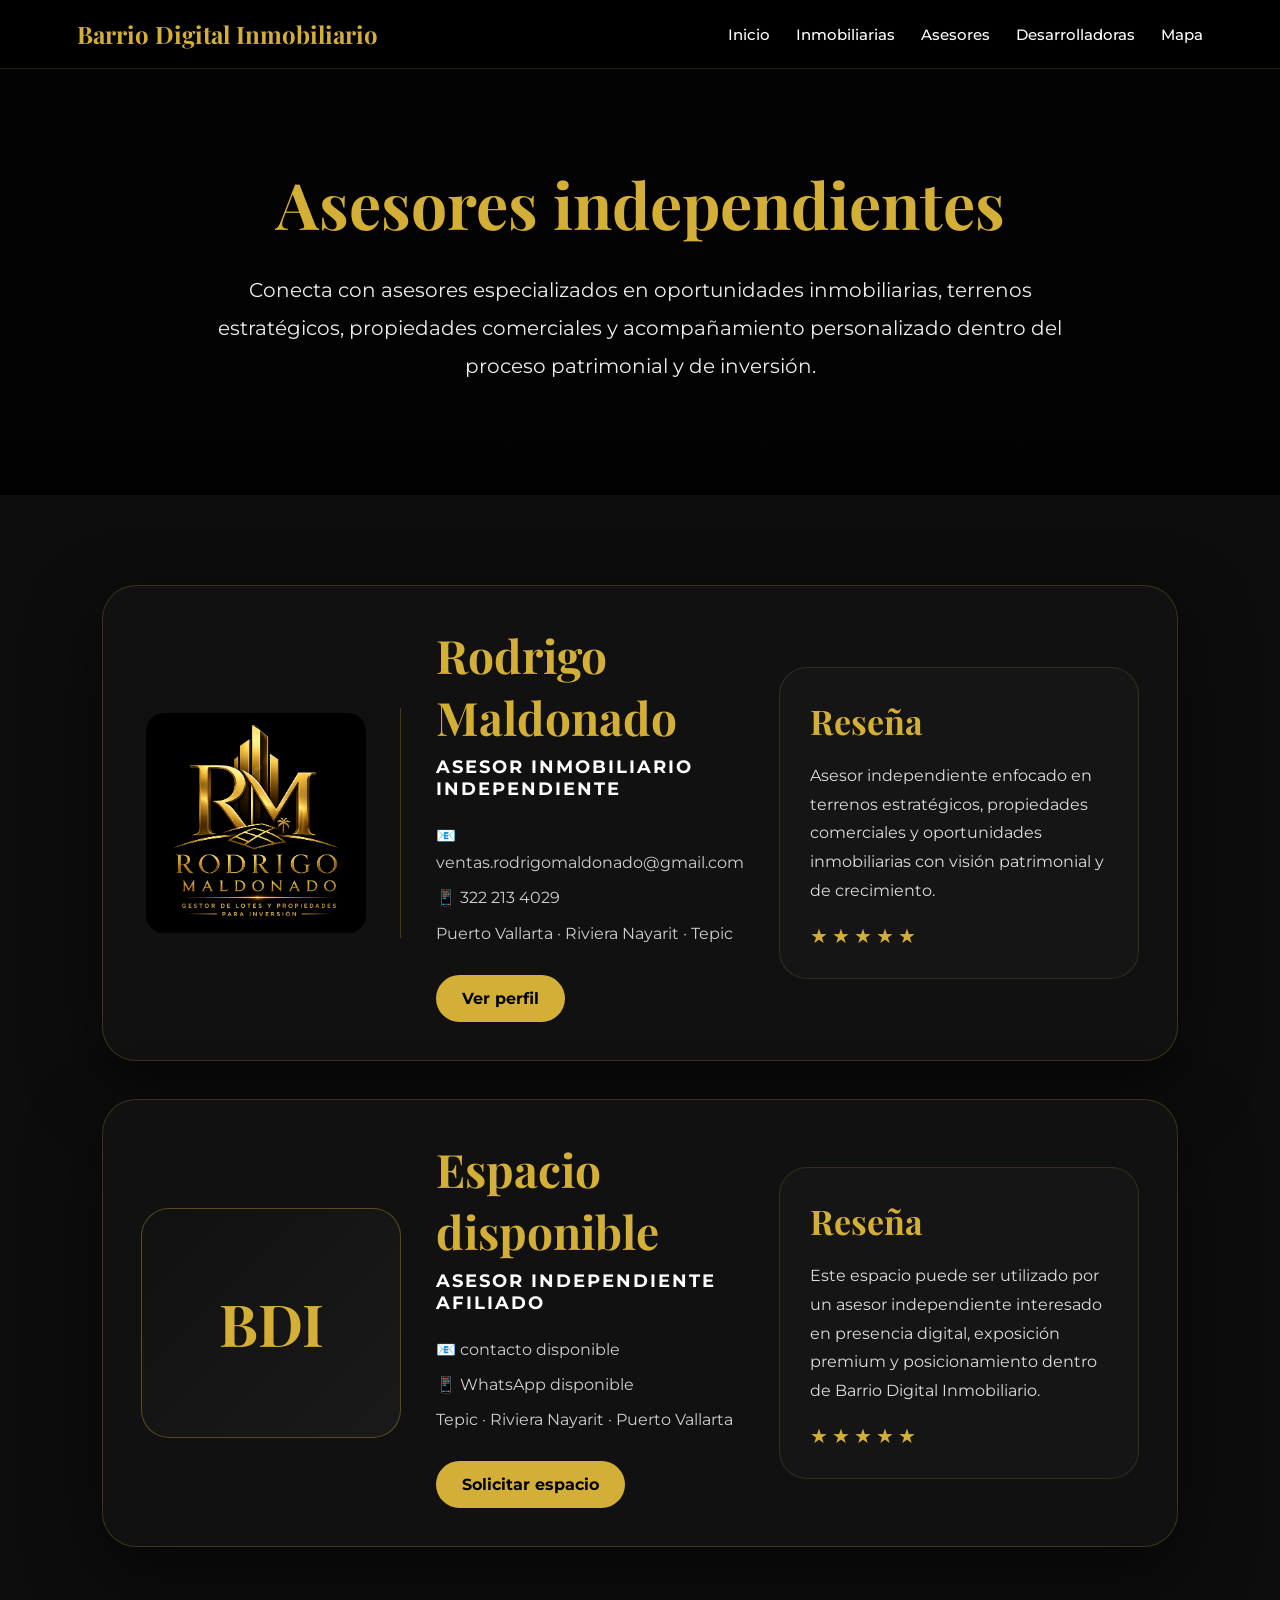
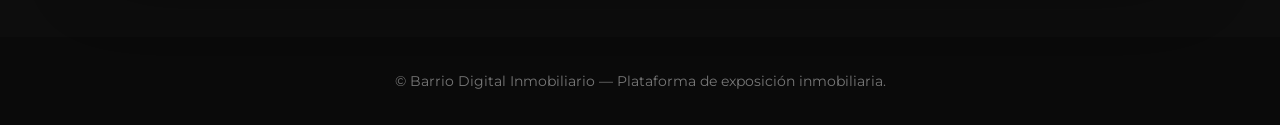
<file: asesores.html>
<!DOCTYPE html>
<html lang="es">

<head>

<meta charset="UTF-8">
<meta name="description" content="Asesores inmobiliarios independientes afiliados a Barrio Digital Inmobiliario especializados en inversión, terrenos y oportunidades patrimoniales.">
<meta name="viewport" content="width=device-width, initial-scale=1.0">

<title>Asesores Independientes | Barrio Digital Inmobiliario</title>

<link href="https://fonts.googleapis.com/css2?family=Playfair+Display:wght@500;700&family=Montserrat:wght@300;400;500;600&display=swap" rel="stylesheet">

<link rel="stylesheet" href="styles.css">

<style>

body{
background:#0d0d0d;
color:white;
font-family:'Montserrat',sans-serif;
}

.listing-hero{
min-height:55vh;
display:flex;
align-items:center;
justify-content:center;
text-align:center;
padding:140px 8% 90px;
background:
linear-gradient(rgba(0,0,0,.72),rgba(0,0,0,.82)),
url('https://images.unsplash.com/photo-1520607162513-77705c0f0d4a?q=80&w=1800&auto=format&fit=crop');
background-size:cover;
background-position:center;
}

.listing-hero-content{
max-width:900px;
}

.listing-hero h1{
font-family:'Playfair Display',serif;
font-size:64px;
color:#d4af37;
margin-bottom:25px;
}

.listing-hero p{
font-size:20px;
line-height:1.9;
color:#eee;
}

.directory-section{
padding:90px 8%;
}

.directory-list{
max-width:1400px;
margin:0 auto;
display:flex;
flex-direction:column;
gap:38px;
}

.directory-card{
display:grid;
grid-template-columns:260px 1fr 360px;
gap:35px;
align-items:center;
background:#111;
border:1px solid rgba(212,175,55,.22);
border-radius:34px;
padding:38px;
box-shadow:0 25px 70px rgba(0,0,0,.55);
transition:.35s;
}

.directory-card:hover{
transform:translateY(-6px);
border:1px solid rgba(212,175,55,.45);
}

.directory-logo{
display:flex;
align-items:center;
justify-content:center;
min-height:230px;
border-right:1px solid rgba(212,175,55,.25);
padding-right:30px;
}

.directory-logo img{
max-width:220px;
max-height:220px;
object-fit:contain;
border-radius:18px;
}

.placeholder-logo{
border:1px solid rgba(212,175,55,.35);
border-radius:28px;
background:linear-gradient(135deg,#111,#1a1a1a);
padding:20px;
}

.placeholder-logo span{
font-family:'Playfair Display',serif;
font-size:58px;
color:#d4af37;
font-weight:700;
}

.directory-info h2{
font-family:'Playfair Display',serif;
font-size:46px;
color:#d4af37;
margin-bottom:8px;
}

.directory-subtitle{
font-size:18px;
text-transform:uppercase;
letter-spacing:2px;
font-weight:700;
color:#fff;
margin-bottom:22px;
}

.directory-contact,
.directory-location{
font-size:16px;
line-height:1.7;
color:#cfcfcf;
margin-bottom:8px;
}

.directory-buttons{
display:flex;
gap:14px;
flex-wrap:wrap;
margin-top:28px;
}

.directory-buttons a{
display:inline-block;
padding:14px 26px;
border-radius:35px;
text-decoration:none;
font-weight:700;
transition:.3s;
}

.btn-gold{
background:#d4af37;
color:#000;
}

.btn-gold:hover{
background:white;
}

.directory-review{
background:#151515;
border:1px solid rgba(212,175,55,.16);
border-radius:28px;
padding:30px;
min-height:230px;
display:flex;
flex-direction:column;
justify-content:center;
}

.directory-review h3{
font-family:'Playfair Display',serif;
font-size:34px;
color:#d4af37;
margin-bottom:18px;
}

.directory-review p{
font-size:16px;
line-height:1.8;
color:#ddd;
margin-bottom:18px;
}

.directory-review span{
color:#d4af37;
font-size:20px;
letter-spacing:4px;
}

@media(max-width:1050px){

.directory-card{
grid-template-columns:1fr;
text-align:center;
}

.directory-logo{
border-right:none;
border-bottom:1px solid rgba(212,175,55,.25);
padding-right:0;
padding-bottom:28px;
}

.directory-buttons{
justify-content:center;
}

}

@media(max-width:850px){

.listing-hero h1{
font-size:42px;
}

.listing-hero p{
font-size:17px;
}

}

</style>

</head>

<body>

<nav class="navbar">

<div class="nav-logo">
Barrio Digital Inmobiliario
</div>

<div class="nav-links">

<a href="index.html">
Inicio
</a>

<a href="inmobiliarias.html">
Inmobiliarias
</a>

<a href="#">
Asesores
</a>

<a href="desarrolladoras.html">
Desarrolladoras
</a>

<a href="index.html#mapa">
Mapa
</a>

</div>

</nav>

<section class="listing-hero">

<div class="listing-hero-content">

<h1>
Asesores independientes
</h1>

<p>
Conecta con asesores especializados en oportunidades inmobiliarias, terrenos estratégicos, propiedades comerciales y acompañamiento personalizado dentro del proceso patrimonial y de inversión.
</p>

</div>

</section>

<section class="directory-section">

<div class="directory-list">

<div class="directory-card">

<div class="directory-logo">
<img src="images/rodrigo-logo.png" alt="Rodrigo Maldonado Logo">
</div>

<div class="directory-info">

<h2>
Rodrigo Maldonado
</h2>

<p class="directory-subtitle">
Asesor inmobiliario independiente
</p>

<p class="directory-contact">
📧 ventas.rodrigomaldonado@gmail.com
</p>

<p class="directory-contact">
📱 322 213 4029
</p>

<p class="directory-location">
Puerto Vallarta · Riviera Nayarit · Tepic
</p>

<div class="directory-buttons">

<a class="btn-gold" href="asesores/rodrigo-maldonado.html">
Ver perfil
</a>

</div>

</div>

<div class="directory-review">

<h3>
Reseña
</h3>

<p>
Asesor independiente enfocado en terrenos estratégicos, propiedades comerciales y oportunidades inmobiliarias con visión patrimonial y de crecimiento.
</p>

<span>
★★★★★
</span>

</div>

</div>

<div class="directory-card">

<div class="directory-logo placeholder-logo">
<span>
BDI
</span>
</div>

<div class="directory-info">

<h2>
Espacio disponible
</h2>

<p class="directory-subtitle">
Asesor independiente afiliado
</p>

<p class="directory-contact">
📧 contacto disponible
</p>

<p class="directory-contact">
📱 WhatsApp disponible
</p>

<p class="directory-location">
Tepic · Riviera Nayarit · Puerto Vallarta
</p>

<div class="directory-buttons">

<a class="btn-gold" href="https://barriodigitaltepic-ui.github.io/inscribete-barrio-digital/" target="_blank">
Solicitar espacio
</a>

</div>

</div>

<div class="directory-review">

<h3>
Reseña
</h3>

<p>
Este espacio puede ser utilizado por un asesor independiente interesado en presencia digital, exposición premium y posicionamiento dentro de Barrio Digital Inmobiliario.
</p>

<span>
★★★★★
</span>

</div>

</div>

</div>

</section>

<footer>

© Barrio Digital Inmobiliario — Plataforma de exposición inmobiliaria.

</footer>

</body>

</html>
</file>
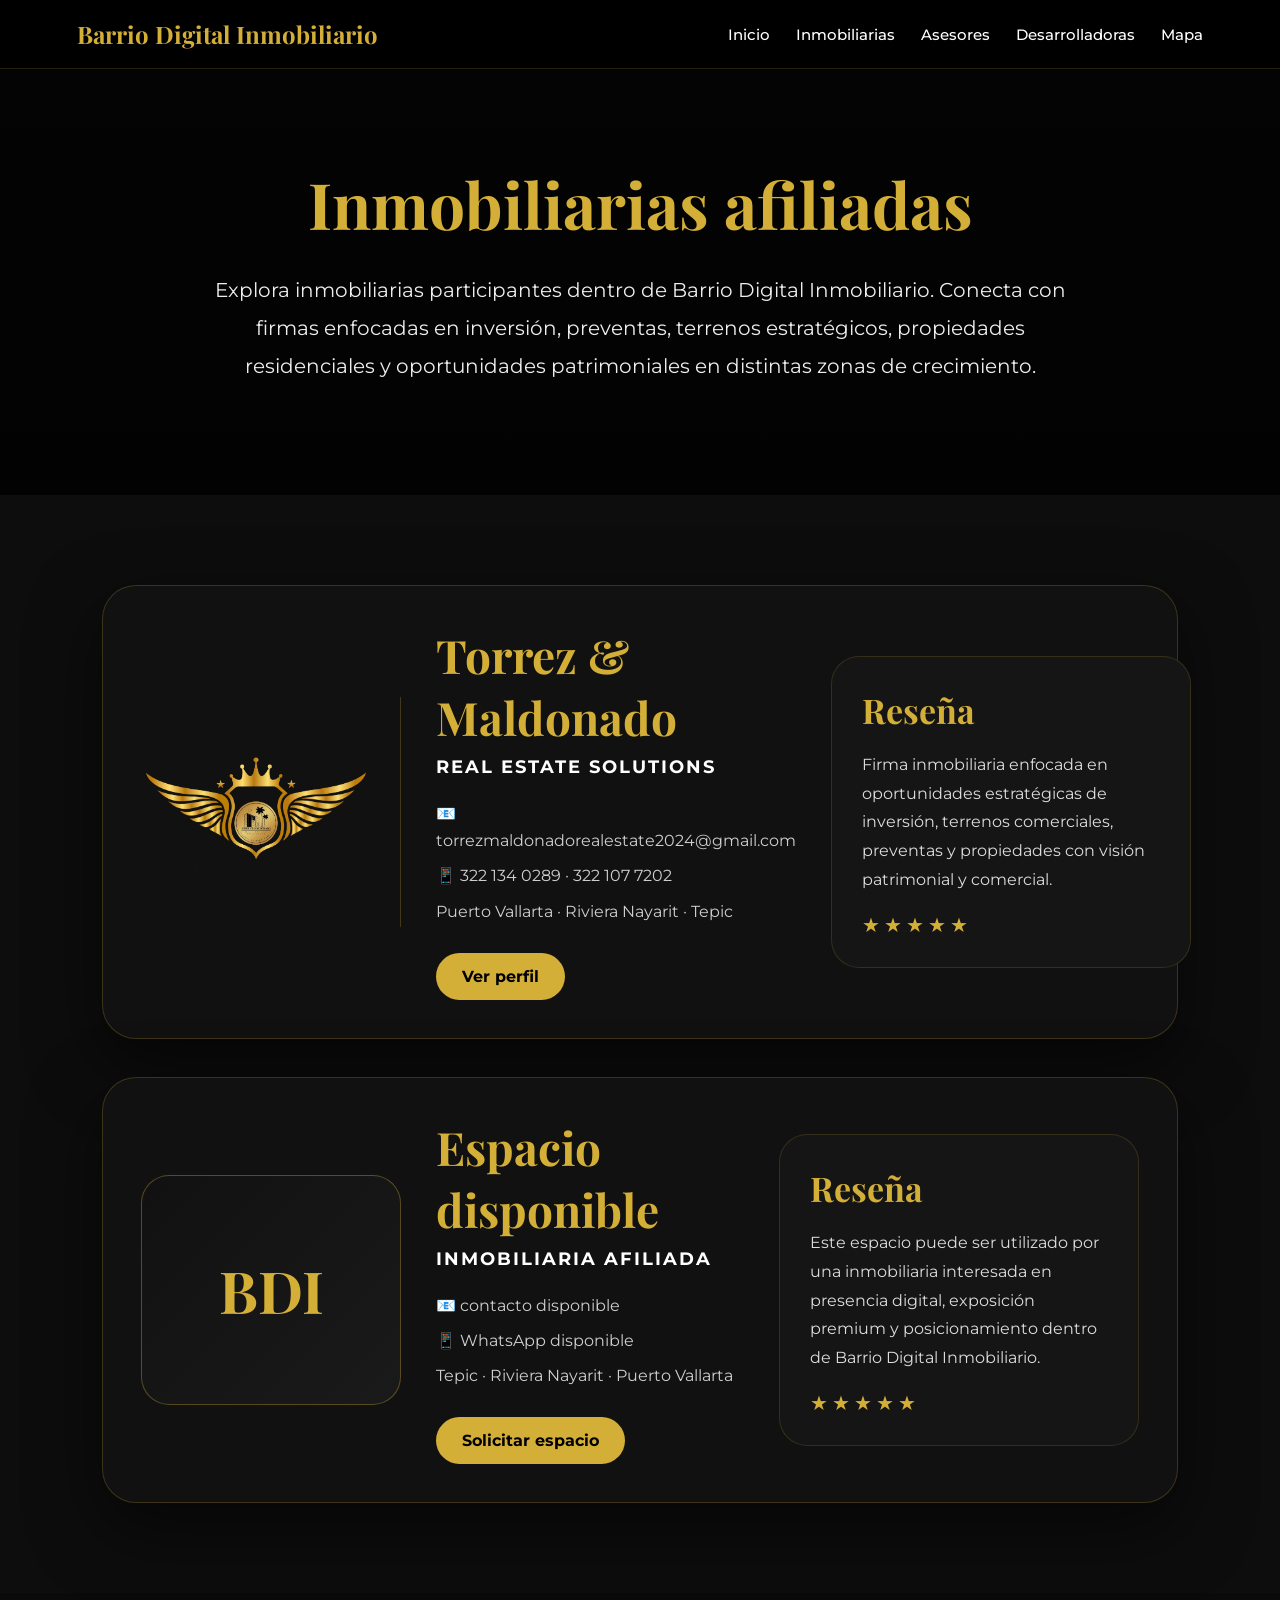
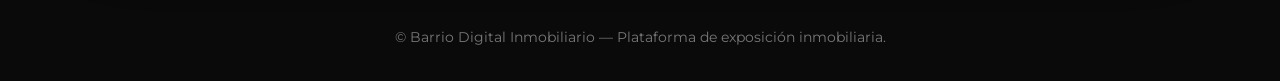
<file: inmobiliarias.html>
<!DOCTYPE html>
<html lang="es">

<head>

<meta charset="UTF-8">
<meta name="description" content="Listado de inmobiliarias afiliadas a Barrio Digital Inmobiliario con oportunidades de inversión, terrenos, preventas y propiedades estratégicas.">
<meta name="viewport" content="width=device-width, initial-scale=1.0">

<title>Inmobiliarias | Barrio Digital Inmobiliario</title>

<link href="https://fonts.googleapis.com/css2?family=Playfair+Display:wght@500;700&family=Montserrat:wght@300;400;500;600&display=swap" rel="stylesheet">

<link rel="stylesheet" href="styles.css">

<style>

body{
background:#0d0d0d;
color:white;
font-family:'Montserrat',sans-serif;
}

.listing-hero{
min-height:55vh;
display:flex;
align-items:center;
justify-content:center;
text-align:center;
padding:140px 8% 90px;
background:
linear-gradient(rgba(0,0,0,.72),rgba(0,0,0,.82)),
url('https://images.unsplash.com/photo-1486406146926-c627a92ad1ab?q=80&w=1800&auto=format&fit=crop');
background-size:cover;
background-position:center;
}

.listing-hero-content{
max-width:900px;
}

.listing-hero h1{
font-family:'Playfair Display',serif;
font-size:64px;
color:#d4af37;
margin-bottom:25px;
}

.listing-hero p{
font-size:20px;
line-height:1.9;
color:#eee;
}

.directory-section{
padding:90px 8%;
}

.directory-list{
max-width:1400px;
margin:0 auto;
display:flex;
flex-direction:column;
gap:38px;
}

.directory-card{
display:grid;
grid-template-columns:260px 1fr 360px;
gap:35px;
align-items:center;
background:#111;
border:1px solid rgba(212,175,55,.22);
border-radius:34px;
padding:38px;
box-shadow:0 25px 70px rgba(0,0,0,.55);
transition:.35s;
}

.directory-card:hover{
transform:translateY(-6px);
border:1px solid rgba(212,175,55,.45);
}

.directory-logo{
display:flex;
align-items:center;
justify-content:center;
min-height:230px;
border-right:1px solid rgba(212,175,55,.25);
padding-right:30px;
}

.directory-logo img{
max-width:220px;
max-height:220px;
object-fit:contain;
border-radius:18px;
}

.placeholder-logo{
border:1px solid rgba(212,175,55,.35);
border-radius:28px;
background:linear-gradient(135deg,#111,#1a1a1a);
padding:20px;
}

.placeholder-logo span{
font-family:'Playfair Display',serif;
font-size:58px;
color:#d4af37;
font-weight:700;
}

.directory-info h2{
font-family:'Playfair Display',serif;
font-size:46px;
color:#d4af37;
margin-bottom:8px;
}

.directory-subtitle{
font-size:18px;
text-transform:uppercase;
letter-spacing:2px;
font-weight:700;
color:#fff;
margin-bottom:22px;
}

.directory-contact,
.directory-location{
font-size:16px;
line-height:1.7;
color:#cfcfcf;
margin-bottom:8px;
}

.directory-buttons{
display:flex;
gap:14px;
flex-wrap:wrap;
margin-top:28px;
}

.directory-buttons a{
display:inline-block;
padding:14px 26px;
border-radius:35px;
text-decoration:none;
font-weight:700;
transition:.3s;
}

.btn-gold{
background:#d4af37;
color:#000;
}

.btn-gold:hover{
background:white;
}

.directory-review{
background:#151515;
border:1px solid rgba(212,175,55,.16);
border-radius:28px;
padding:30px;
min-height:230px;
display:flex;
flex-direction:column;
justify-content:center;
}

.directory-review h3{
font-family:'Playfair Display',serif;
font-size:34px;
color:#d4af37;
margin-bottom:18px;
}

.directory-review p{
font-size:16px;
line-height:1.8;
color:#ddd;
margin-bottom:18px;
}

.directory-review span{
color:#d4af37;
font-size:20px;
letter-spacing:4px;
}

@media(max-width:1050px){

.directory-card{
grid-template-columns:1fr;
text-align:center;
}

.directory-logo{
border-right:none;
border-bottom:1px solid rgba(212,175,55,.25);
padding-right:0;
padding-bottom:28px;
}

.directory-buttons{
justify-content:center;
}

}

@media(max-width:850px){

.listing-hero h1{
font-size:42px;
}

.listing-hero p{
font-size:17px;
}

}

</style>

</head>

<body>

<nav class="navbar">

<div class="nav-logo">
Barrio Digital Inmobiliario
</div>

<div class="nav-links">

<a href="index.html">
Inicio
</a>

<a href="inmobiliarias.html">
Inmobiliarias
</a>

<a href="asesores.html">
Asesores
</a>

<a href="desarrolladoras.html">
Desarrolladoras
</a>

<a href="index.html#mapa">
Mapa
</a>

</div>

</nav>

<section class="listing-hero">

<div class="listing-hero-content">

<h1>
Inmobiliarias afiliadas
</h1>

<p>
Explora inmobiliarias participantes dentro de Barrio Digital Inmobiliario. Conecta con firmas enfocadas en inversión, preventas, terrenos estratégicos, propiedades residenciales y oportunidades patrimoniales en distintas zonas de crecimiento.
</p>

</div>

</section>

<section class="directory-section">

<div class="directory-list">

<div class="directory-card">

<div class="directory-logo">
<img src="images/logo-torrez.png" alt="Torrez & Maldonado Logo">
</div>

<div class="directory-info">

<h2>
Torrez & Maldonado
</h2>

<p class="directory-subtitle">
Real Estate Solutions
</p>

<p class="directory-contact">
📧 torrezmaldonadorealestate2024@gmail.com
</p>

<p class="directory-contact">
📱 322 134 0289 · 322 107 7202
</p>

<p class="directory-location">
Puerto Vallarta · Riviera Nayarit · Tepic
</p>

<div class="directory-buttons">

<a class="btn-gold" href="https://barriodigitaltepic-ui.github.io/PERFIL-TORREZ-MALDONADO/" target="_blank">
Ver perfil
</a>

</div>

</div>

<div class="directory-review">

<h3>
Reseña
</h3>

<p>
Firma inmobiliaria enfocada en oportunidades estratégicas de inversión, terrenos comerciales, preventas y propiedades con visión patrimonial y comercial.
</p>

<span>
★★★★★
</span>

</div>

</div>

<div class="directory-card">

<div class="directory-logo placeholder-logo">
<span>
BDI
</span>
</div>

<div class="directory-info">

<h2>
Espacio disponible
</h2>

<p class="directory-subtitle">
Inmobiliaria afiliada
</p>

<p class="directory-contact">
📧 contacto disponible
</p>

<p class="directory-contact">
📱 WhatsApp disponible
</p>

<p class="directory-location">
Tepic · Riviera Nayarit · Puerto Vallarta
</p>

<div class="directory-buttons">

<a class="btn-gold" href="registro.html">
Solicitar espacio
</a>

</div>

</div>

<div class="directory-review">

<h3>
Reseña
</h3>

<p>
Este espacio puede ser utilizado por una inmobiliaria interesada en presencia digital, exposición premium y posicionamiento dentro de Barrio Digital Inmobiliario.
</p>

<span>
★★★★★
</span>

</div>

</div>

</div>

</section>

<footer>

© Barrio Digital Inmobiliario — Plataforma de exposición inmobiliaria.

</footer>

</body>

</html>
</file>
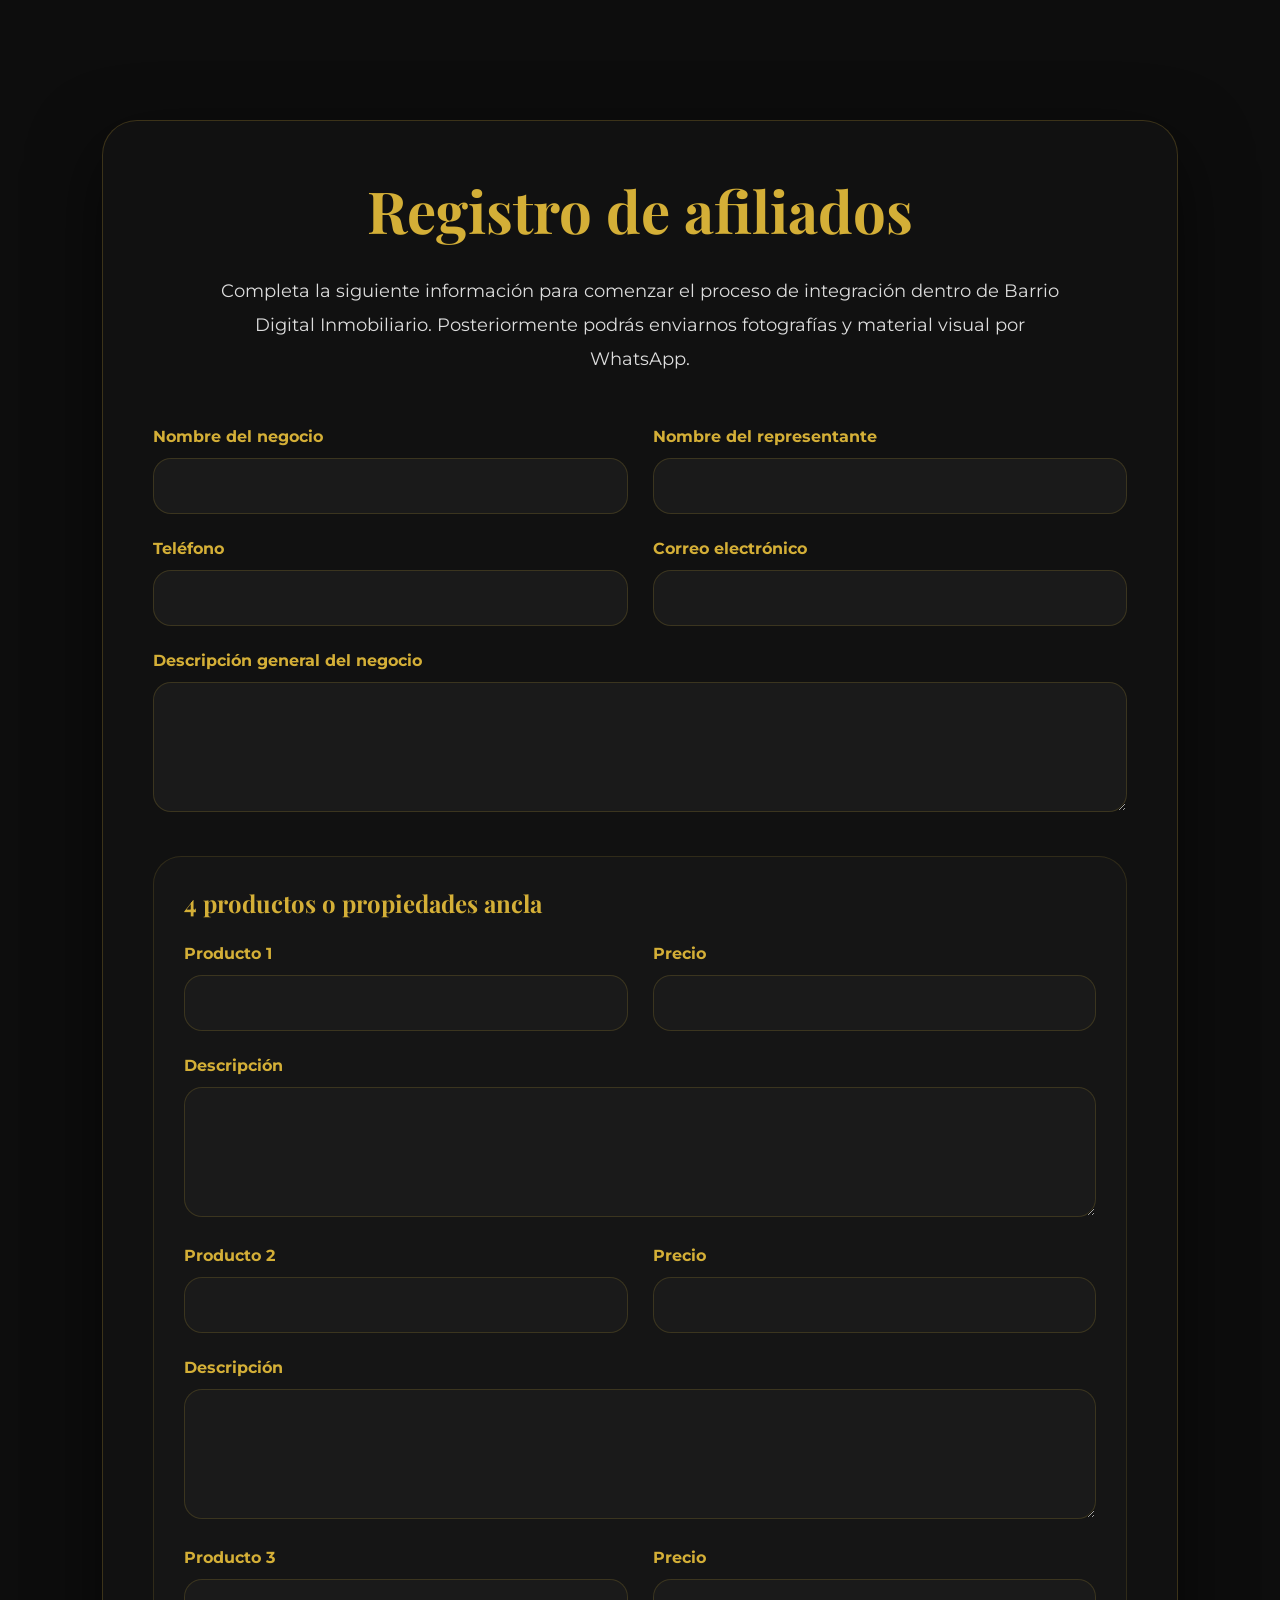
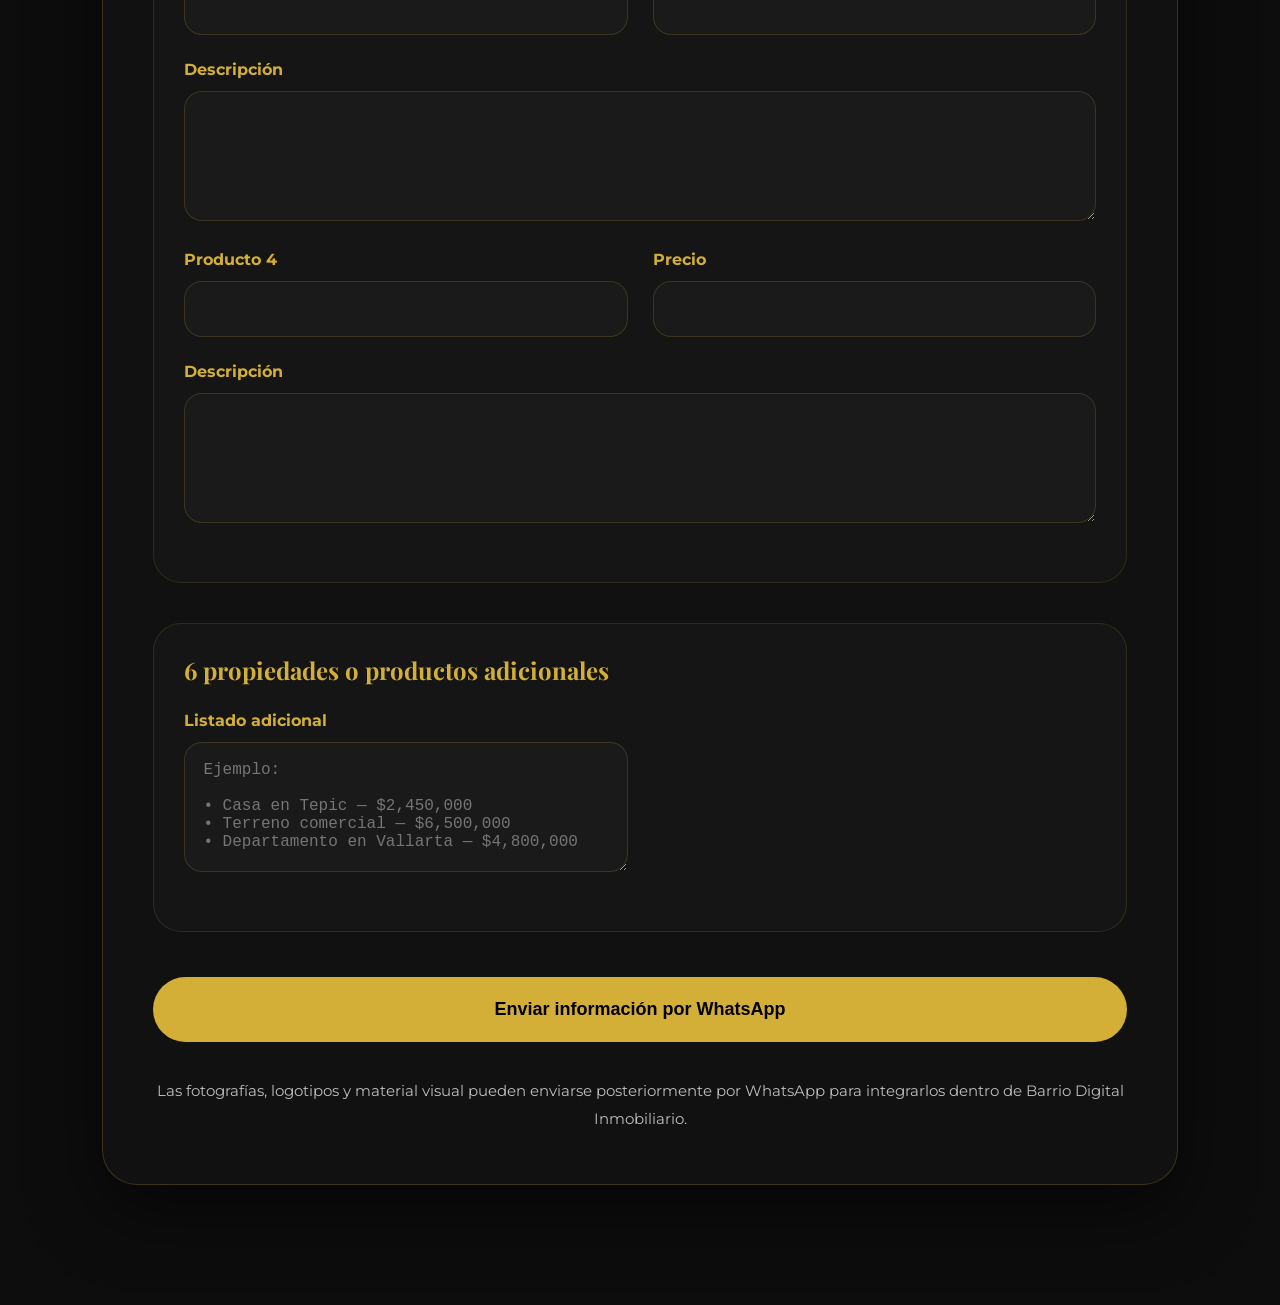
<file: registro.html>
<!DOCTYPE html>
<html lang="es">

<head>

<meta charset="UTF-8">
<meta name="viewport" content="width=device-width, initial-scale=1.0">

<title>Registro | Barrio Digital Inmobiliario</title>

<link href="https://fonts.googleapis.com/css2?family=Playfair+Display:wght@500;700&family=Montserrat:wght@300;400;500;600&display=swap" rel="stylesheet">

<link rel="stylesheet" href="styles.css">

<style>

body{
background:#0d0d0d;
color:white;
font-family:'Montserrat',sans-serif;
padding:120px 8%;
}

.form-container{
max-width:1100px;
margin:auto;
background:#111;
padding:50px;
border-radius:35px;
border:1px solid rgba(212,175,55,.22);
box-shadow:0 25px 70px rgba(0,0,0,.55);
}

h1{
font-family:'Playfair Display',serif;
font-size:58px;
color:#d4af37;
margin-bottom:25px;
text-align:center;
}

.form-description{
text-align:center;
max-width:850px;
margin:0 auto 50px;
line-height:1.9;
color:#ddd;
font-size:18px;
}

.form-grid{
display:grid;
grid-template-columns:1fr 1fr;
gap:25px;
margin-bottom:25px;
}

.full{
grid-column:1/-1;
}

input,
textarea{
width:100%;
padding:18px;
border-radius:18px;
border:1px solid rgba(212,175,55,.18);
background:#1a1a1a;
color:white;
font-size:16px;
outline:none;
}

textarea{
min-height:130px;
resize:vertical;
}

label{
display:block;
margin-bottom:12px;
color:#d4af37;
font-weight:700;
}

.product-box{
margin-top:40px;
padding:30px;
border-radius:28px;
background:#151515;
border:1px solid rgba(212,175,55,.14);
}

.product-box h2{
font-family:'Playfair Display',serif;
color:#d4af37;
margin-bottom:25px;
}

.btn-submit{
display:block;
width:100%;
padding:22px;
border:none;
border-radius:40px;
background:#d4af37;
color:#000;
font-size:18px;
font-weight:700;
cursor:pointer;
transition:.3s;
margin-top:45px;
}

.btn-submit:hover{
background:white;
}

.note{
margin-top:35px;
line-height:1.9;
color:#bdbdbd;
font-size:15px;
text-align:center;
}

@media(max-width:850px){

.form-grid{
grid-template-columns:1fr;
}

h1{
font-size:42px;
}

}

</style>

</head>

<body>

<div class="form-container">

<h1>
Registro de afiliados
</h1>

<p class="form-description">

Completa la siguiente información para comenzar el proceso de integración dentro de Barrio Digital Inmobiliario. Posteriormente podrás enviarnos fotografías y material visual por WhatsApp.

</p>

<form id="registroForm">

<div class="form-grid">

<div>
<label>
Nombre del negocio
</label>

<input type="text" id="negocio">
</div>

<div>
<label>
Nombre del representante
</label>

<input type="text" id="representante">
</div>

<div>
<label>
Teléfono
</label>

<input type="text" id="telefono">
</div>

<div>
<label>
Correo electrónico
</label>

<input type="email" id="correo">
</div>

<div class="full">
<label>
Descripción general del negocio
</label>

<textarea id="descripcion"></textarea>
</div>

</div>

<div class="product-box">

<h2>
4 productos o propiedades ancla
</h2>

<div class="form-grid">

<!-- PRODUCTO 1 -->

<div>
<label>
Producto 1
</label>
<input type="text" id="producto1">
</div>

<div>
<label>
Precio
</label>
<input type="text" id="precio1">
</div>

<div class="full">
<label>
Descripción
</label>
<textarea id="desc1"></textarea>
</div>

<!-- PRODUCTO 2 -->

<div>
<label>
Producto 2
</label>
<input type="text" id="producto2">
</div>

<div>
<label>
Precio
</label>
<input type="text" id="precio2">
</div>

<div class="full">
<label>
Descripción
</label>
<textarea id="desc2"></textarea>
</div>

<!-- PRODUCTO 3 -->

<div>
<label>
Producto 3
</label>
<input type="text" id="producto3">
</div>

<div>
<label>
Precio
</label>
<input type="text" id="precio3">
</div>

<div class="full">
<label>
Descripción
</label>
<textarea id="desc3"></textarea>
</div>

<!-- PRODUCTO 4 -->

<div>
<label>
Producto 4
</label>
<input type="text" id="producto4">
</div>

<div>
<label>
Precio
</label>
<input type="text" id="precio4">
</div>

<div class="full">
<label>
Descripción
</label>
<textarea id="desc4"></textarea>
</div>

</div>

</div>

<!-- LISTADO PEQUEÑO -->

<div class="product-box">

<h2>
6 propiedades o productos adicionales
</h2>

<div class="form-grid">

<div>
<label>
Listado adicional
</label>

<textarea id="extras" placeholder="Ejemplo:

• Casa en Tepic — $2,450,000
• Terreno comercial — $6,500,000
• Departamento en Vallarta — $4,800,000"></textarea>

</div>

</div>

</div>

<button type="button" class="btn-submit" onclick="sendWhatsApp()">
Enviar información por WhatsApp
</button>

<p class="note">

Las fotografías, logotipos y material visual pueden enviarse posteriormente por WhatsApp para integrarlos dentro de Barrio Digital Inmobiliario.

</p>

</form>

</div>

<script>

function sendWhatsApp(){

const negocio = document.getElementById('negocio').value;
const representante = document.getElementById('representante').value;
const telefono = document.getElementById('telefono').value;
const correo = document.getElementById('correo').value;
const descripcion = document.getElementById('descripcion').value;

const producto1 = document.getElementById('producto1').value;
const precio1 = document.getElementById('precio1').value;
const desc1 = document.getElementById('desc1').value;

const producto2 = document.getElementById('producto2').value;
const precio2 = document.getElementById('precio2').value;
const desc2 = document.getElementById('desc2').value;

const producto3 = document.getElementById('producto3').value;
const precio3 = document.getElementById('precio3').value;
const desc3 = document.getElementById('desc3').value;

const producto4 = document.getElementById('producto4').value;
const precio4 = document.getElementById('precio4').value;
const desc4 = document.getElementById('desc4').value;

const extras = document.getElementById('extras').value;

const mensaje =
`Hola, quiero registrar mi negocio en Barrio Digital Inmobiliario.

NEGOCIO:
${negocio}

REPRESENTANTE:
${representante}

TELÉFONO:
${telefono}

CORREO:
${correo}

DESCRIPCIÓN:
${descripcion}

PRODUCTO 1:
${producto1}

PRECIO:
${precio1}

DESCRIPCIÓN:
${desc1}

PRODUCTO 2:
${producto2}

PRECIO:
${precio2}

DESCRIPCIÓN:
${desc2}`;

const mensaje =
`Hola, quiero registrar mi negocio en Barrio Digital Inmobiliario.

NEGOCIO:
${negocio}

REPRESENTANTE:
${representante}

TELÉFONO:
${telefono}

CORREO:
${correo}

DESCRIPCIÓN:
${descripcion}

PRODUCTO 1:
${producto1}

PRECIO:
${precio1}

DESCRIPCIÓN:
${desc1}

PRODUCTO 2:
${producto2}

PRECIO:
${precio2}

DESCRIPCIÓN:
${desc2}

PRODUCTO 3:
${producto3}

PRECIO:
${precio3}

DESCRIPCIÓN:
${desc3}

PRODUCTO 4:
${producto4}

PRECIO:
${precio4}

DESCRIPCIÓN:
${desc4}

LISTADO ADICIONAL:
${extras}`;



window.open(`https://wa.me/523221340289?text=${encodeURIComponent(mensaje)}`,'_blank');

}

</script>

</body>

</html>
</file>
<file: styles.css>
*{
margin:0;
padding:0;
box-sizing:border-box;
}

html{
scroll-behavior:smooth;
}

body{
font-family:'Montserrat',sans-serif;
background:#0d0d0d;
color:#fff;
overflow-x:hidden;
}

.navbar{
position:fixed;
top:0;
left:0;
width:100%;
background:rgba(0,0,0,.92);
backdrop-filter:blur(12px);
display:flex;
justify-content:space-between;
align-items:center;
padding:18px 6%;
z-index:9999;
border-bottom:1px solid rgba(212,175,55,.18);
}

.nav-logo{
font-family:'Playfair Display',serif;
font-size:24px;
color:#d4af37;
font-weight:700;
}

.nav-links{
display:flex;
gap:26px;
flex-wrap:wrap;
align-items:center;
}

.nav-links a{
color:#fff;
text-decoration:none;
font-size:15px;
font-weight:500;
transition:.3s;
}

.nav-links a:hover{
color:#d4af37;
}

.hero{
min-height:100vh;
padding:130px 8% 80px;
background:
linear-gradient(rgba(0,0,0,.68),rgba(0,0,0,.82)),
url('https://images.unsplash.com/photo-1560518883-ce09059eeffa?q=80&w=1973&auto=format&fit=crop');
background-size:cover;
background-position:center;
display:flex;
align-items:center;
justify-content:center;
text-align:center;
}

.hero-content{
max-width:950px;
}

.hero h1{
font-family:'Playfair Display',serif;
font-size:68px;
line-height:1.05;
margin-bottom:24px;
color:#d4af37;
}

.hero p{
font-size:20px;
line-height:1.8;
color:#f1f1f1;
margin-bottom:35px;
}

.hero-buttons{
display:flex;
gap:18px;
justify-content:center;
flex-wrap:wrap;
}

.btn{
display:inline-block;
padding:15px 30px;
border-radius:40px;
text-decoration:none;
font-weight:700;
transition:.3s;
}

.btn-primary{
background:#d4af37;
color:#000;
}

.btn-primary:hover{
background:#fff;
transform:translateY(-3px);
}

.btn-secondary{
border:1px solid #d4af37;
color:#d4af37;
}

.btn-secondary:hover{
background:#d4af37;
color:#000;
transform:translateY(-3px);
}

.section{
padding:90px 8%;
}

.section-title{
font-family:'Playfair Display',serif;
font-size:44px;
margin-bottom:24px;
color:#d4af37;
text-align:center;
}

.section-text{
max-width:950px;
margin:0 auto 40px;
text-align:center;
line-height:2;
font-size:18px;
color:#ddd;
}

.realestate-categories{
padding:90px 8%;
background:linear-gradient(to bottom,#0d0d0d,#111);
}

.categories-grid{
display:grid;
grid-template-columns:repeat(auto-fit,minmax(280px,1fr));
gap:30px;
max-width:1200px;
margin:40px auto 0;
}

.realestate-card{
background:#151515;
border-radius:28px;
padding:38px;
border:1px solid rgba(212,175,55,.16);
box-shadow:0 20px 55px rgba(0,0,0,.45);
transition:.35s;
}

.realestate-card:hover{
transform:translateY(-8px);
border:1px solid rgba(212,175,55,.42);
}

.realestate-card h3{
font-family:'Playfair Display',serif;
font-size:30px;
color:#d4af37;
margin-bottom:18px;
}

.realestate-card p{
line-height:1.9;
color:#ccc;
font-size:16px;
margin-bottom:28px;
}

.realestate-card a{
display:inline-block;
padding:14px 24px;
background:#d4af37;
color:#000;
border-radius:35px;
text-decoration:none;
font-weight:700;
transition:.3s;
}

.realestate-card a:hover{
background:#fff;
}

.luxury-article{
background:
linear-gradient(rgba(0,0,0,.82),rgba(0,0,0,.92)),
url('https://images.unsplash.com/photo-1600585154340-be6161a56a0c?q=80&w=1800&auto=format&fit=crop');
background-size:cover;
background-position:center;
background-attachment:fixed;
}

.mapa-section{
padding:90px 8%;
background:rgba(0,0,0,.55);
}

.mapa-subtitulo{
text-align:center;
max-width:750px;
margin:0 auto 35px;
font-size:18px;
opacity:.85;
line-height:1.7;
}

#affiliate-map{
width:100%;
max-width:1100px;
height:520px;
margin:0 auto;
border-radius:30px;
overflow:hidden;
box-shadow:0 25px 70px rgba(0,0,0,.55);
border:1px solid rgba(255,255,255,.12);
}

.leaflet-popup-content-wrapper{
background:#111;
color:white;
border-radius:18px;
border:1px solid rgba(212,175,55,.35);
}

.leaflet-popup-tip{
background:#111;
}

.map-popup-title{
color:#d4af37;
font-weight:700;
font-size:16px;
margin-bottom:6px;
}

.map-popup-link{
display:inline-block;
margin-top:10px;
background:#d4af37;
color:#111;
padding:8px 14px;
border-radius:20px;
text-decoration:none;
font-weight:700;
}

.contact{
background:#121212;
border-top:1px solid rgba(212,175,55,.15);
text-align:center;
}

.contact p{
max-width:750px;
margin:20px auto 35px;
line-height:1.9;
color:#ccc;
}

footer{
padding:35px;
text-align:center;
font-size:14px;
background:#0a0a0a;
color:#777;
}

@media(max-width:850px){

.navbar{
flex-direction:column;
gap:12px;
}

.nav-links{
justify-content:center;
gap:14px;
}

.hero h1{
font-size:42px;
}

.hero p{
font-size:17px;
}

.section-title{
font-size:34px;
}

.section-text{
font-size:16px;
}

#affiliate-map{
height:420px;
}

@media(max-width:600px){

.nav-links a{
font-size:13px;
}

.hero{
padding-top:170px;
}

.btn{
width:100%;
max-width:320px;
text-align:center;
}

}

}
</file>
